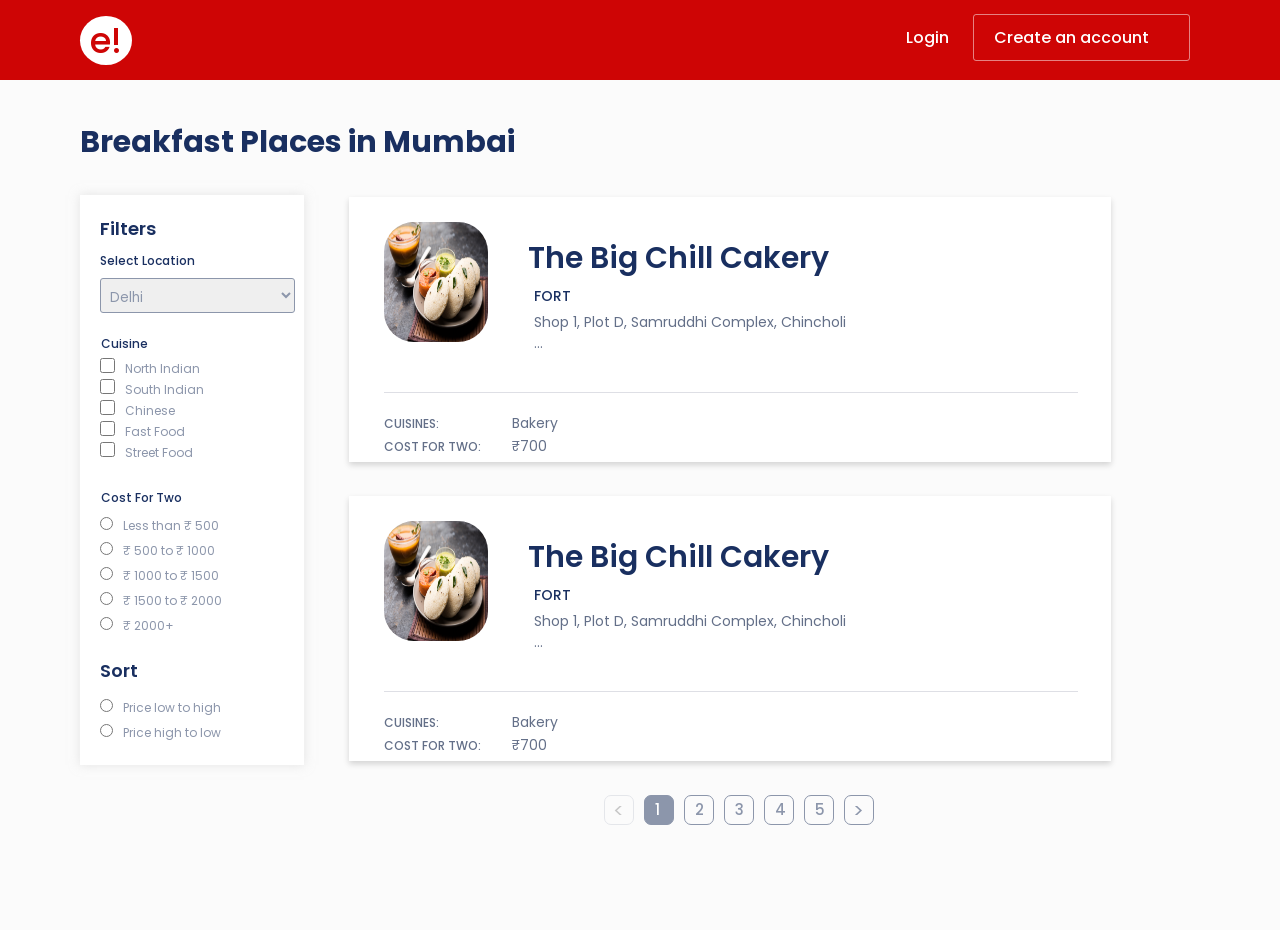
<file: index.html>
<!DOCTYPE html>
<html lang="en">
<head>
    <meta charset="UTF-8">
    <meta http-equiv="X-UA-Compatible" content="IE=edge">
    <meta name="viewport" content="width=device-width, initial-scale=1.0">
    <title>Search Page</title>

    <!-- Inbuilt Css -->
    <link href="./css/index.css" rel="stylesheet">

    <!-- Bootstrap CDN -->
        <!-- CSS only -->
        <!-- <link href="https://cdn.jsdelivr.net/npm/bootstrap@5.1.3/dist/css/bootstrap.min.css" rel="stylesheet" integrity="sha384-1BmE4kWBq78iYhFldvKuhfTAU6auU8tT94WrHftjDbrCEXSU1oBoqyl2QvZ6jIW3" crossorigin="anonymous">
         -->
        <!-- JavaScript Bundle with Popper -->
        <!-- <script src="https://cdn.jsdelivr.net/npm/bootstrap@5.1.3/dist/js/bootstrap.bundle.min.js" integrity="sha384-ka7Sk0Gln4gmtz2MlQnikT1wXgYsOg+OMhuP+IlRH9sENBO0LRn5q+8nbTov4+1p" crossorigin="anonymous"></script>
    -->
        <!-- Google Font -->
        <link rel="preconnect" href="https://fonts.googleapis.com">
        <link rel="preconnect" href="https://fonts.gstatic.com" crossorigin>
        <link href="https://fonts.googleapis.com/css2?family=Poppins:ital,wght@0,100;0,200;0,300;0,400;0,500;0,600;0,700;0,800;0,900;1,100;1,200;1,300;1,400;1,500;1,600;1,700;1,800;1,900&display=swap" rel="stylesheet">

        <!-- Font Awesome -->
        <link rel="stylesheet" href="https://pro.fontawesome.com/releases/v5.10.0/css/all.css" integrity="sha384-AYmEC3Yw5cVb3ZcuHtOA93w35dYTsvhLPVnYs9eStHfGJvOvKxVfELGroGkvsg+p" crossorigin="anonymous"/>

</head>
<body>
    
    <!-- Full Container Start -->
    
    <div class="container">
        <!-- Navigation Start -->
            <div class="nav">
                <div class="logo">
                    <a href="#"><span>e!</span></a>    
                </div>
                <div class="nav-item">
                    <a href="#">Login</a>
                    <button><a href="#">Create an account</a></button>
                </div>
            </div>
        <!-- Navigation End -->
        <!-- Page View Start -->
            <div class="page-view">
                <h1>Breakfast Places in Mumbai</h1>
                <!-- <div class="page-view-heading">
                    <h1>Breakfast Places in Mumbai</h1>
                </div> -->
                    <div class="filter-field">
                    <!-- Search field side nav Start -->
                        <div class="filter-field-nav">
                            <h5>Filters</h5>
                            <!-- Location field Start -->
                            <div class="search-field-location">
                                <h4>Select Location</h4>
                                <!-- <label for="Select Location">Select Location</label><br> -->
                                <select name="Select Location" id="cars">
                                    <option value="Delhi">Delhi</option>
                                    <option value="Banglore">Banglore</option>
                                    <option value="Pune">Pune</option>
                                    <option value="Chennai">Chennai</option>
                                    <option value="Hyderabad">Hyderabad</option>
                                  </select>
                            </div>
                            <!-- Loaction field End -->
                            <!-- Cuisine End -->
                            <div class="filter-field-cruise">
                                <h4>Cuisine</h4>
                                <!-- <label for="Cuisine">Cuisine</label><br> -->
                                <input type="checkbox" name="North Indian"><label>North Indian</label><br>
                                <input type="checkbox" name="South Indian"><label>South Indian</label><br>
                                <input type="checkbox" name="Chinese"><label>Chinese</label><br>
                                <input type="checkbox" name="Fast Food"><label>Fast Food</label><br>
                                <input type="checkbox" name="Street Food"><label>Street Food</label><br>
                            </div>
                            <!-- Cuisine End -->
                            <!-- Cost for Two Start -->
                            <div class="cost-for-two">
                                <h4>Cost For Two</h4>
                                <!-- <label for="Cost For Two">Cost For Two</label><br> -->
                                <input type="radio" name="Less than 500"><label for="Less than 500">Less than ₹ 500</label><br>
                                <input type="radio" name="Less than 500"><label for="Less than 500">₹ 500 to ₹ 1000</label><br>
                                <input type="radio" name="Less than 500"><label for="Less than 500">₹ 1000 to ₹ 1500</label><br>
                                <input type="radio" name="Less than 500"><label for="Less than 500">₹ 1500 to ₹ 2000</label><br>
                                <input type="radio" name="Less than 500"><label for="Less than 500">₹ 2000+</label><br>
                            </div>
                            <!-- Cost for Two End -->
                            <!-- Sort Start -->
                            <div class="sort">
                                <h5>Sort</h5>
                                <input type="radio" name="Less than 500"><label for="Less than 500">Price low to high</label><br>
                                <input type="radio" name="Less than 500"><label for="Less than 500">Price high to low</label><br>
                            </div>
                            <!-- Sort End -->
                        </div>
                    <!-- Search field side nav End -->        
                        <!-- Search field Card Start -->
                        <div class="card">
                            <div class="card-1">
                                <div class="card-1-img-cont">
                                    <img src="./img/Jpg/shutterstock_1154073754@3x.jpg" alt="card-img" width="100%">
                                    <div class="card-content">
                                        <h2>The Big Chill Cakery</h2>
                                        <h5>Fort</h5>
                                        <p>Shop 1, Plot D, Samruddhi Complex, Chincholi …</p>
                                    </div>
                                </div>
                                <div class="card1-cont-price">
                                    <div class="card-1-cont">
                                        <h6>CUISINES:</h6>
                                        <p>Bakery</p>
                                    </div>
                                    <div class="card-1-price">
                                        <h6>COST FOR TWO:</h6>
                                        <p>₹700</p>
                                    </div>
                                </div>
                            </div>
                            <div class="card-1">
                                <div class="card-1-img-cont">
                                    <img src="./img/Jpg/shutterstock_1154073754@3x.jpg" alt="card-img" width="100%">
                                    <div class="card-content">
                                        <h2>The Big Chill Cakery</h2>
                                        <h5>Fort</h5>
                                        <p>Shop 1, Plot D, Samruddhi Complex, Chincholi …</p>
                                    </div>
                                </div>
                                <div class="card1-cont-price">
                                    <div class="card-1-cont">
                                        <h6>CUISINES:</h6>
                                        <p>Bakery</p>
                                    </div>
                                    <div class="card-1-price">
                                        <h6>COST FOR TWO:</h6>
                                        <p>₹700</p>
                                    </div>
                                </div>
                            </div>
                            <!-- Pagination Field Start -->
                            <div class="pagination">
                                <div class="left-arrow">
                                    <span><</span>
                                </div>
                                <div class="count-1">
                                    <span>1</span>
                                </div>
                                <div class="count-2">
                                    <span>2</span>
                                </div>
                                <div class="count-3">
                                    <span>3</span>
                                </div>
                                <div class="count-4">
                                    <span>4</span>
                                </div>
                                <div class="count-5">
                                    <span>5</span>
                                </div>
                                <div class="right-arrow">
                                    <span>></span>
                                </div>
                            </div>
                            <!-- Pagination Field Start -->
                        </div>
                        <!-- Search field Card End -->
                    </div>
            </div>
        <!-- Page View End -->
    </div>
    
    <!-- Full Container End -->

</body>
</html>
</file>
<file: css/index.css>
*{
    margin: 0;
    padding: 0;
    box-sizing: border-box;
    font-family: 'Poppins', sans-serif;
}
a{
    color: #fff;
    font-size: 16px;
    font-weight: 500;
    text-decoration: none;
}
p, label{
    line-height: 1.5;
}
p{
    color: #636f88;
}
label{
    color: #8c96ab;
}
h1, h2{
    font-size: 30px;
}
h2{
    font-weight: 600;
}
h4, h6, label{
    font-size: 12px;
}
p, h5{
    font-size: 14px;
}
h4, h5, h6{
    font-weight: 500;
}
h6{
    color: #636f88;
}
h1, h2 , h5, h4{
    color: #192f60;
}
.nav, .filter-field, .card-1-img-cont, .card-1-cont, .card-1-price{
    display: grid;
}
.container, .nav, .nav-item, .page-view, .card-1{
    width: 100%;
    height: auto;
}
label{
    font-weight: 400;
}

.nav{
    height: 80px;
    padding: 14px 20px 0px 80px;
    grid-template-columns: 70% 30%;
    background: #ce0505;
}
.nav .logo span{
    height: 80px;
    width: 120px;
    padding: 0 10px;
    color: #ce0505;
    font-size: 35px;
    background: #fff;
    border-radius: 50%;
}
.nav .nav-item a{
    margin-right: 20px;
}
.nav .nav-item button{
    font-size: 16px;
    font-weight: 500;
    padding: 10px 20px;
    border: none;
    border: 1px solid rgba(255, 255, 255, 0.501);
    border-radius: 3px;
    background: transparent;
}
.page-view{
    height: 850px;
    padding: 40px 80px;
    background-color: #fbfbfb;
}
.filter-field{
    grid-template-columns: 20% 80%;
}
.filter-field .filter-field-nav{
    height: 570px;
    margin-top: 30px;
    padding: 20px 20px;
    background: #fff;
    box-shadow: 0 0 10px rgba(206, 206, 206, 0.515);
}
.filter-field .filter-field-nav h5{
    margin: 0 154px 10px 0;
    font-size: 18px;
    font-weight: 600;
}
.search-field-location select, option{
    width: 195px;
    height: 35px;
    padding: 8px 16.7px 7px 5px;
    margin-top: 8px;
    border-radius: 3px;
    color: #8c96ab;
    border: solid 1px #8c96ab;
    outline: none;
}
.filter-field-cruise{
    margin-top: 20px;
    font-size: 14px;
    color: #8c96ab;
}
.filter-field-cruise h4{
    margin: 22px 157px 5px 1px;
}
.filter-field-cruise input[type="checkbox"]{
    width: 15px;
    height: 15px;
    border-radius: 1.5px;
    border: solid 1.5px #3a5075;
    background-color: #3a5075;
}

.filter-field-cruise label{
    margin: 0 0 0 10px;
}

.cost-for-two h4{
    margin: 26px 50px 5px 1px;
}
.cost-for-two label{
    margin: 0 0 0 10px;
}

.sort{
    margin-top: 20px;
}
.sort h5{
    font-size: 18px;
    font-weight: 600;
    margin: 29px 172px 5px 0;
}
.sort input[type="radio"]{
    border-radius: 9px;
    border: solid 1.5px #3a5075;
}
.sort label{
    margin-left: 10px;
    font-size: 12px;
    font-weight: normal;
}

.card .card-1{
    width: 85%;
    height: 265px;
    margin: 32px 154px 34px 45px;
    padding: 25px 32.6px 20px 35px;
    box-shadow: 0 3px 6px 0 rgba(0, 0, 0, 0.16);
    background-color: #fff;
}
.card-1 .card-1-img-cont{
    grid-template-columns: 15% 80%;
    border-bottom: solid 1px #dedfe5;
}
.card-1 .card-1-img-cont img{
    width: 100%;
    height: 120px;
    border-radius: 30px;
}
.card-1 .card-1-img-cont .card-content{
    margin: 14px 0 0 40px;
}
.card-1-img-cont .card-content h5{
    margin: 5px 521.4px 5px 6px;
    line-height: 1.5;
    text-transform: uppercase;
}
.card-1-img-cont .card-content p{
    margin: 0px 195.4px 38px 6px;
    line-height: 1.5;
}
.card1-cont-price{
    margin: 20px 52px 5px 0px;
    line-height: 1.88;
}
.card-1-cont, .card-1-price{
    grid-template-columns: 20% 80%;
}
.card1-cont-price .card-1-cont .card-1-price p{
    color: #192f60;
}
.pagination{
    display: inline-flex;
    margin: 0px 195.4px 38px 300px;
}
.pagination .left-arrow, .count-1, .count-2, .count-3, .count-4, .count-5, .right-arrow{
    width: 30px;
    height: 30px;
    border-radius: 7px;
    margin: 0 10px 0 0;
    border: solid 1px #8c96ab;
    background-color: #fff;
}
.left-arrow, .right-arrow{
    opacity: 0.2;
    font-size: 20px;
    padding: 0px 10.5px 9.5px 8px;
}
.right-arrow{
    opacity: 1;
    color: #8c96ab;
}
.count-1, .count-2, .count-3, .count-4, .count-5{
    color: #fff;
    font-size: 15px;
    font-weight: 500;
    padding: 2px 0 0 10px;
    background-color: #8c96ab;
}
.count-2, .count-3, .count-4, .count-5, .right-arrow{
    color: #8c96ab;
    background-color: transparent;
}
</file>
